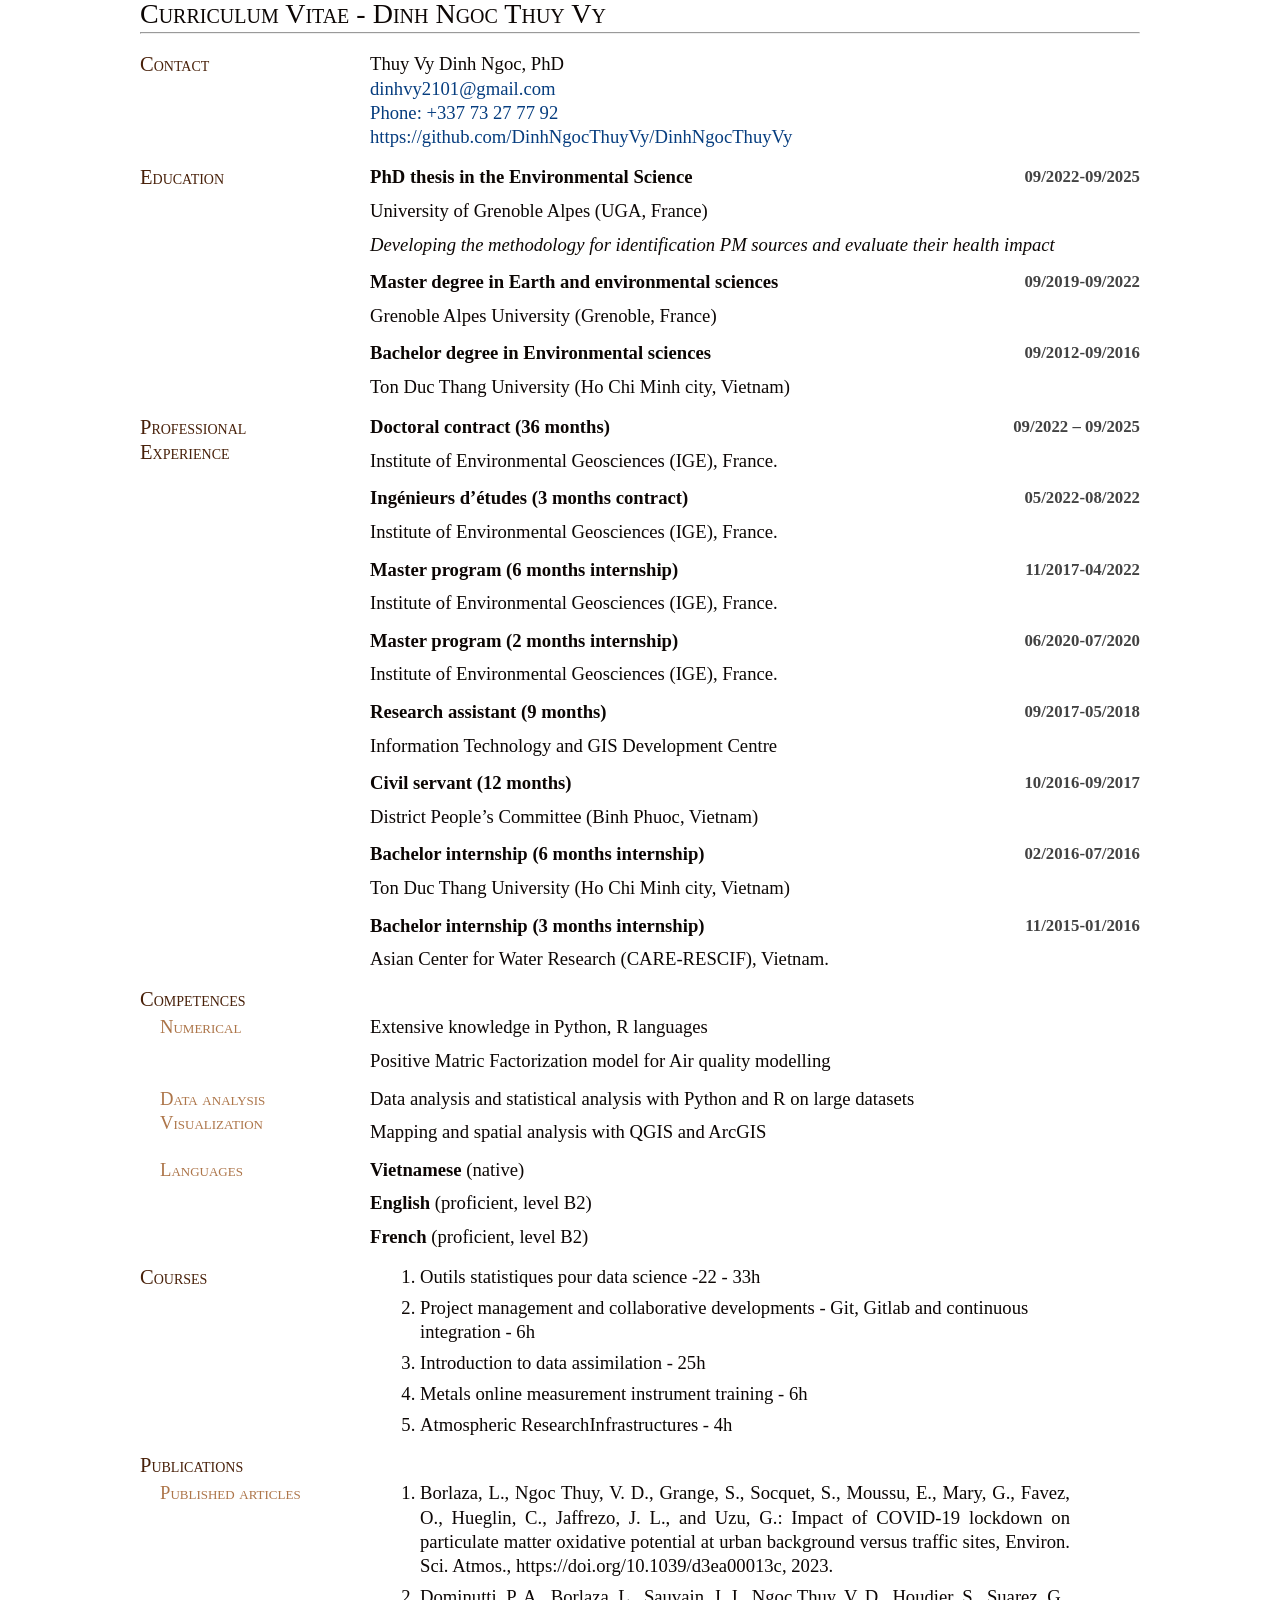
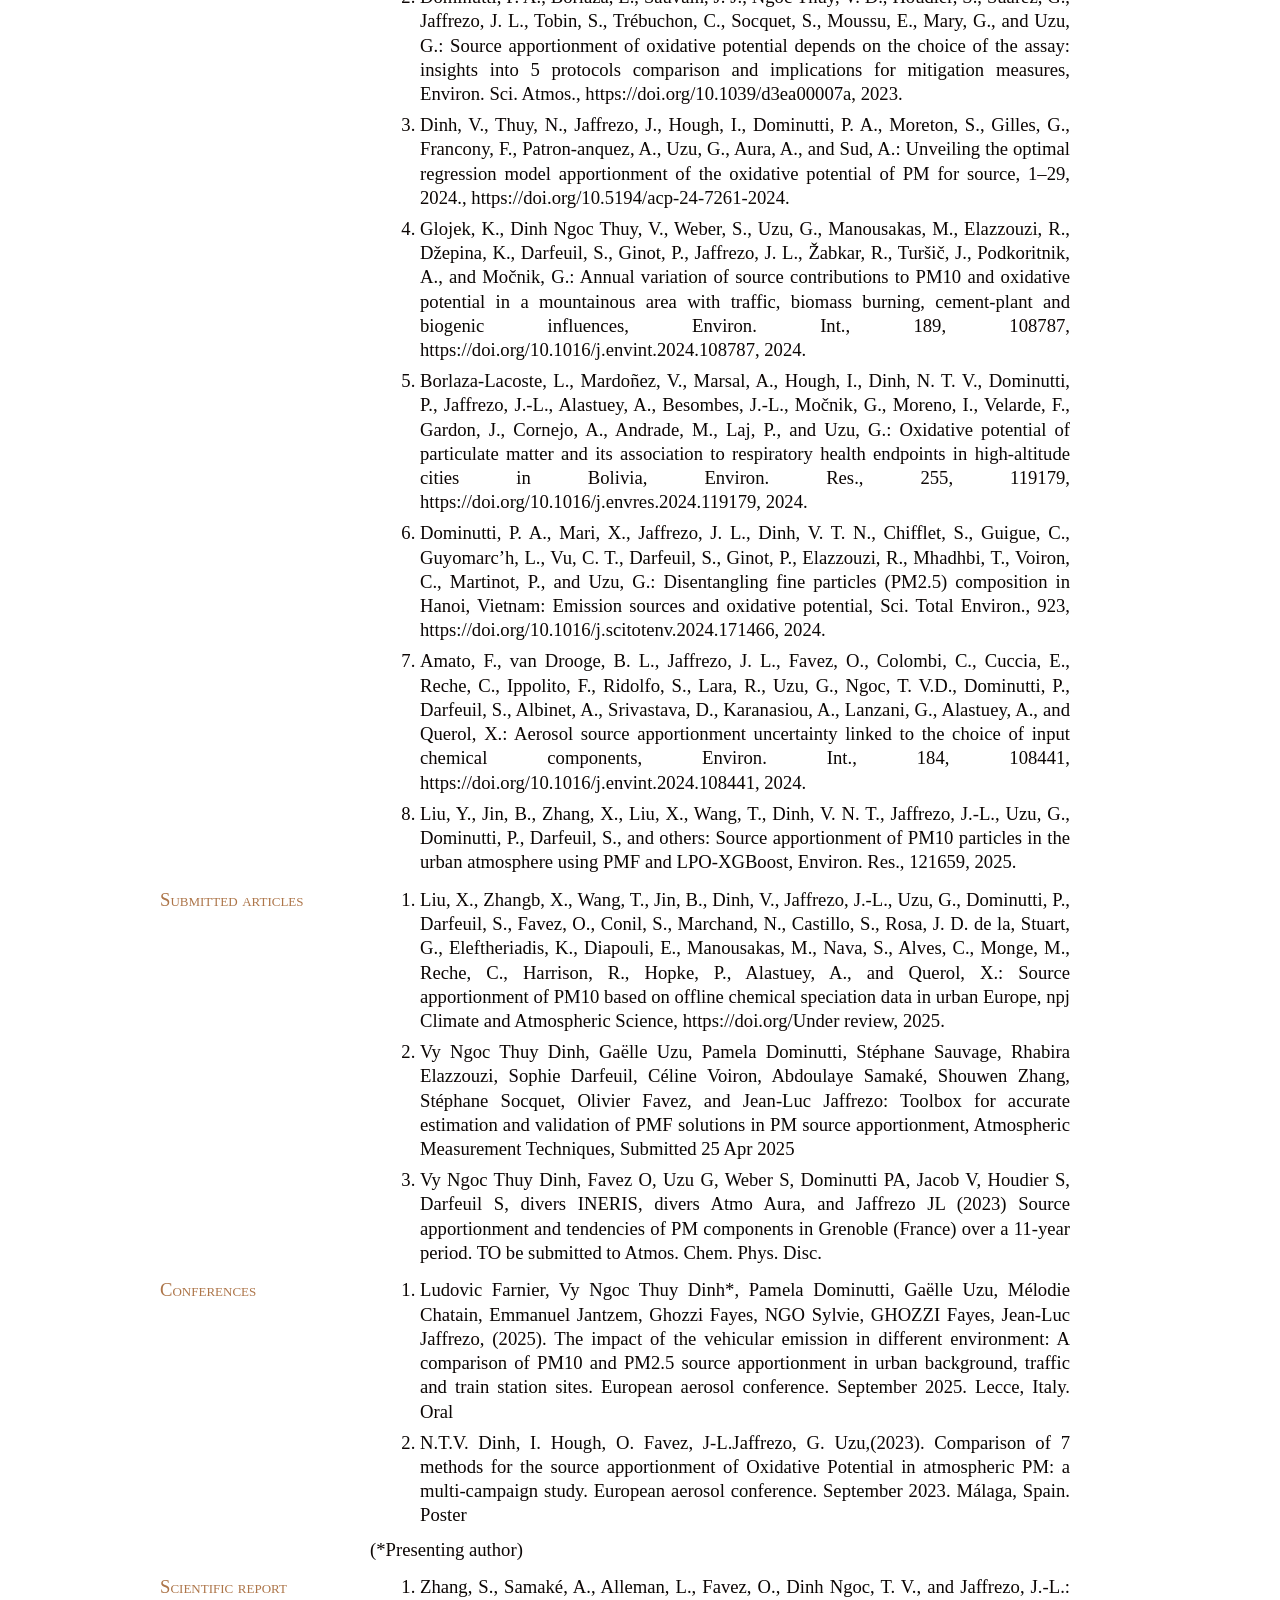
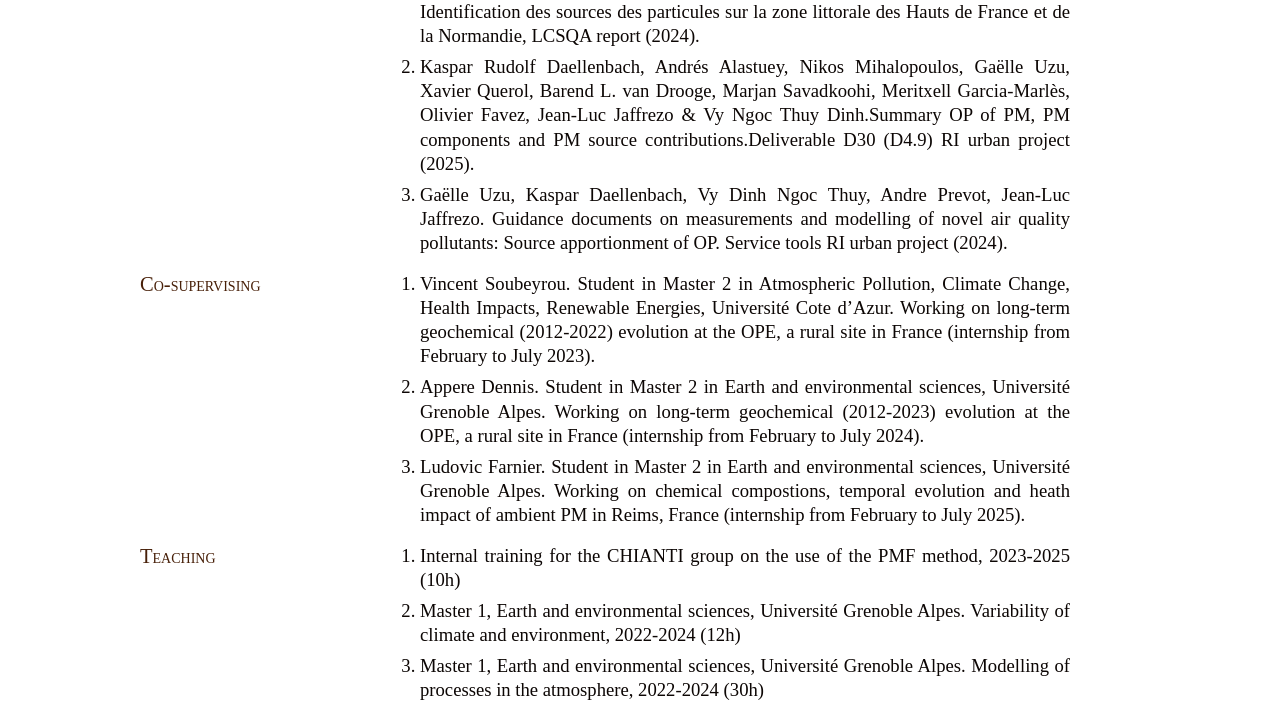
<file: index.html>
<!DOCTYPE html>
<html xmlns="http://www.w3.org/1999/xhtml" lang xml:lang>
<head>
  <meta charset="utf-8" />
  <meta name="generator" content="pandoc" />
  <meta name="viewport" content="width=device-width, initial-scale=1.0, user-scalable=yes" />
  <title>Curriculum Vitae - Dinh Ngoc Thuy Vy</title>
  <style>
code{white-space: pre-wrap;}
span.smallcaps{font-variant: small-caps;}
div.columns{display: flex; gap: min(4vw, 1.5em);}
div.column{flex: auto; overflow-x: auto;}
div.hanging-indent{margin-left: 1.5em; text-indent: -1.5em;}

ul.task-list[class]{list-style: none;}
ul.task-list li input[type="checkbox"] {
font-size: inherit;
width: 0.8em;
margin: 0 0.8em 0.2em -1.6em;
vertical-align: middle;
}
.display.math{display: block; text-align: center; margin: 0.5rem auto;}
</style>
  <style type="text/css">html,
body,
div,
span,
applet,
object,
iframe,
h1,
h2,
h3,
h4,
h5,
h6,
p,
blockquote,
pre,
a,
abbr,
acronym,
address,
big,
cite,
code,
del,
dfn,
em,
img,
ins,
kbd,
q,
s,
samp,
small,
strike,
strong,
sub,
sup,
tt,
var,
b,
u,
i,
center,
dl,
dt,
dd,
ol,
ul,
li,
fieldset,
form,
label,
legend,
table,
caption,
tbody,
tfoot,
thead,
tr,
th,
td,
article,
aside,
canvas,
details,
embed,
figure,
figcaption,
footer,
header,
hgroup,
menu,
nav,
output,
ruby,
section,
summary,
time,
mark,
audio,
video {
margin: 0;
padding: 0;
border: 0;
font-size: 100%;
font: inherit;
vertical-align: baseline;
color: #0C0604;
}
html {
margin: 0 auto;
max-width: 1000px;
}

article,
aside,
details,
figcaption,
figure,
footer,
header,
hgroup,
menu,
nav,
section {
display: block;
}
body {
line-height: 1;
}
ul {
list-style: none;
}
table {
border-collapse: collapse;
border-spacing: 0;
}

body {
font: normal normal 400;
font-size: 14pt;
line-height: 1.3em;

font-family: Latin Modern Roman, Latin Modern Math, serif;
}
ul {
position: relative;
left: 28%;
width: 65%;
margin-bottom: 10px;

}

ol {
position: relative;
left: 28%; 
width: 65%; 
margin-bottom: 10px; 
list-style: decimal; 
padding-left: 0em; 
margin-top: 0; 
}
ul li:before {
content: "-";
position: relative;
left: -0.25em;
}
li {
padding-left: 1.25em;
text-indent: -1.25em;
}

ol li {
padding-left: 0; 
text-indent: 0; 
margin-bottom: 5pt; 
}

ol li p {
position: static; 
left: auto; 
width: auto; 
margin-bottom: 0; 
}
li ul {
position: relative;
left: 0;
width: 100%;

}
h1,
h2,
h3 {
font-variant-caps: small-caps;
font-weight: 500;
}
h1 {
width: 80%;
text-align: left;
font-size: 1.5em;
line-height: 1em;
position: relative;
left: 0%;

}
h2 {

font-size: 1.1em;
color: #482009;
margin-top: 12pt;
position: relative;
text-align: left;
width: 20%;
height: 0px;
top: 0em;
}
h2 + h3 {
margin-top: 1.5em;
}
h3 {
font-size: 1em;

color: #AD7549;
position: relative;
height: 0px;
text-align: left;
width: 18%;
left: 2%;
margin-top: 10pt;
}
p,h4 {
position: relative;
left: 23%;
margin-bottom: 7pt;
margin-right: 0;
width: 77%;
text-align: justify;
text-justify: inter-word;
clear: both;
}
h4 {
font-weight: bold;
margin-top: 10pt;
text-align: left;
}

h4 code {

font-weight: bold;
color: #424242;
letter-spacing: 0px;
font-size: 90%;
line-height: calc(1.3em / 0.9);
margin-bottom: inherit;
position: relative;
text-align: right;
float: right;
clear: none;
right: 0px;
margin-left: 10px;
}
h2 + h4,
h3 + h4{
margin-top: 0px;
}
blockquote {
border-left: 3px solid #0C0604;
padding-left: 10px;
position: relative;
left: 25%;
width: 70%;
margin-bottom: 10px;

font-style: italic;
}
blockquote p {
left: 0%;
width: 100%;
}



hr {
margin-top: 1em;
margin-bottom: 1em;
}
header + hr {
margin-top: 0.2em;
}
a {
color: inherit;

color: #063d7f;
text-decoration: none;
}
a:visited {
color: #063d7f;
}
a:hover {
color: #0e1131;
}
em {
font-style: italic;
}
strong {
font-weight: bolder;
}
#ghbutton {
display: none;
visibility: hidden;
}</style>
</head>
<body>
<header id="title-block-header">
<h1 class="title">Curriculum Vitae - Dinh Ngoc Thuy Vy</h1>
</header>
<hr />
<h2 id="contact">Contact</h2>
<p>Thuy Vy Dinh Ngoc, PhD<br />
<a href="mailto:dinhvy2101@gmail.com" class="email">dinhvy2101@gmail.com</a><br />
<a href="tel:0773277792">Phone: +337 73 27 77 92</a><br />
<a href="https://github.com/DinhNgocThuyVy/DinhNgocThuyVy" class="uri">https://github.com/DinhNgocThuyVy/DinhNgocThuyVy</a></p>
<h2 id="education">Education</h2>
<h4 id="phd-thesis-in-the-environmental-science-092022-092025">PhD
thesis in the Environmental Science <code>09/2022-09/2025</code></h4>
<p>University of Grenoble Alpes (UGA, France)</p>
<p><em>Developing the methodology for identification PM sources and
evaluate their health impact</em></p>
<h4 id="master-degree-in-earth-and-environmental-sciences-092019-092022">Master
degree in Earth and environmental sciences
<code>09/2019-09/2022</code></h4>
<p>Grenoble Alpes University (Grenoble, France)</p>
<h4 id="bachelor-degree-in-environmental-sciences-092012-092016">Bachelor
degree in Environmental sciences <code>09/2012-09/2016</code></h4>
<p>Ton Duc Thang University (Ho Chi Minh city, Vietnam)</p>
<h2 id="professional-experience">Professional Experience</h2>
<h4 id="doctoral-contract-36-months-092022-092025">Doctoral contract (36
months) <code>09/2022 – 09/2025</code></h4>
<p>Institute of Environmental Geosciences (IGE), France.</p>
<h4 id="ingénieurs-détudes-3-months-contract-052022-082022">Ingénieurs
d’études (3 months contract) <code>05/2022-08/2022</code></h4>
<p>Institute of Environmental Geosciences (IGE), France.</p>
<h4 id="master-program-6-months-internship-112017-042022">Master program
(6 months internship) <code>11/2017-04/2022</code></h4>
<p>Institute of Environmental Geosciences (IGE), France.</p>
<h4 id="master-program-2-months-internship-062020-072020">Master program
(2 months internship) <code>06/2020-07/2020</code></h4>
<p>Institute of Environmental Geosciences (IGE), France.</p>
<h4 id="research-assistant-9-months-092017-052018">Research assistant (9
months) <code>09/2017-05/2018</code></h4>
<p>Information Technology and GIS Development Centre</p>
<h4 id="civil-servant-12-months-102016-092017">Civil servant (12 months)
<code>10/2016-09/2017</code></h4>
<p>District People’s Committee (Binh Phuoc, Vietnam)</p>
<h4 id="bachelor-internship-6-months-internship-022016-072016">Bachelor
internship (6 months internship) <code>02/2016-07/2016</code></h4>
<p>Ton Duc Thang University (Ho Chi Minh city, Vietnam)</p>
<h4 id="bachelor-internship-3-months-internship-112015-012016">Bachelor
internship (3 months internship) <code>11/2015-01/2016</code></h4>
<p>Asian Center for Water Research (CARE-RESCIF), Vietnam.</p>
<h2 id="competences">Competences</h2>
<h3 id="numerical">Numerical</h3>
<p>Extensive knowledge in Python, R languages</p>
<p>Positive Matric Factorization model for Air quality modelling</p>
<h3 id="data-analysis-visualization">Data analysis Visualization</h3>
<p>Data analysis and statistical analysis with Python and R on large
datasets</p>
<p>Mapping and spatial analysis with QGIS and ArcGIS</p>
<h3 id="languages">Languages</h3>
<p><strong>Vietnamese</strong> (native)</p>
<p><strong>English</strong> (proficient, level B2)</p>
<p><strong>French</strong> (proficient, level B2)</p>
<h2 id="courses">Courses</h2>
<ol type="1">
<li>Outils statistiques pour data science -22 - 33h</li>
<li>Project management and collaborative developments - Git, Gitlab and
continuous integration - 6h</li>
<li>Introduction to data assimilation - 25h</li>
<li>Metals online measurement instrument training - 6h</li>
<li>Atmospheric ResearchInfrastructures - 4h</li>
</ol>
<h2 id="publications">Publications</h2>
<h3 id="published-articles">Published articles</h3>
<ol type="1">
<li><p>Borlaza, L., Ngoc Thuy, V. D., Grange, S., Socquet, S., Moussu,
E., Mary, G., Favez, O., Hueglin, C., Jaffrezo, J. L., and Uzu, G.:
Impact of COVID-19 lockdown on particulate matter oxidative potential at
urban background versus traffic sites, Environ. Sci. Atmos.,
https://doi.org/10.1039/d3ea00013c, 2023.</p></li>
<li><p>Dominutti, P. A., Borlaza, L., Sauvain, J. J., Ngoc Thuy, V. D.,
Houdier, S., Suarez, G., Jaffrezo, J. L., Tobin, S., Trébuchon, C.,
Socquet, S., Moussu, E., Mary, G., and Uzu, G.: Source apportionment of
oxidative potential depends on the choice of the assay: insights into 5
protocols comparison and implications for mitigation measures, Environ.
Sci. Atmos., https://doi.org/10.1039/d3ea00007a, 2023.</p></li>
<li><p>Dinh, V., Thuy, N., Jaffrezo, J., Hough, I., Dominutti, P. A.,
Moreton, S., Gilles, G., Francony, F., Patron-anquez, A., Uzu, G., Aura,
A., and Sud, A.: Unveiling the optimal regression model apportionment of
the oxidative potential of PM for source, 1–29, 2024.,
https://doi.org/10.5194/acp-24-7261-2024.</p></li>
<li><p>Glojek, K., Dinh Ngoc Thuy, V., Weber, S., Uzu, G., Manousakas,
M., Elazzouzi, R., Džepina, K., Darfeuil, S., Ginot, P., Jaffrezo, J.
L., Žabkar, R., Turšič, J., Podkoritnik, A., and Močnik, G.: Annual
variation of source contributions to PM10 and oxidative potential in a
mountainous area with traffic, biomass burning, cement-plant and
biogenic influences, Environ. Int., 189, 108787,
https://doi.org/10.1016/j.envint.2024.108787, 2024.</p></li>
<li><p>Borlaza-Lacoste, L., Mardoñez, V., Marsal, A., Hough, I., Dinh,
N. T. V., Dominutti, P., Jaffrezo, J.-L., Alastuey, A., Besombes, J.-L.,
Močnik, G., Moreno, I., Velarde, F., Gardon, J., Cornejo, A., Andrade,
M., Laj, P., and Uzu, G.: Oxidative potential of particulate matter and
its association to respiratory health endpoints in high-altitude cities
in Bolivia, Environ. Res., 255, 119179,
https://doi.org/10.1016/j.envres.2024.119179, 2024.</p></li>
<li><p>Dominutti, P. A., Mari, X., Jaffrezo, J. L., Dinh, V. T. N.,
Chifflet, S., Guigue, C., Guyomarc’h, L., Vu, C. T., Darfeuil, S.,
Ginot, P., Elazzouzi, R., Mhadhbi, T., Voiron, C., Martinot, P., and
Uzu, G.: Disentangling fine particles (PM2.5) composition in Hanoi,
Vietnam: Emission sources and oxidative potential, Sci. Total Environ.,
923, https://doi.org/10.1016/j.scitotenv.2024.171466, 2024.</p></li>
<li><p>Amato, F., van Drooge, B. L., Jaffrezo, J. L., Favez, O.,
Colombi, C., Cuccia, E., Reche, C., Ippolito, F., Ridolfo, S., Lara, R.,
Uzu, G., Ngoc, T. V.D., Dominutti, P., Darfeuil, S., Albinet, A.,
Srivastava, D., Karanasiou, A., Lanzani, G., Alastuey, A., and Querol,
X.: Aerosol source apportionment uncertainty linked to the choice of
input chemical components, Environ. Int., 184, 108441,
https://doi.org/10.1016/j.envint.2024.108441, 2024.</p></li>
<li><p>Liu, Y., Jin, B., Zhang, X., Liu, X., Wang, T., Dinh, V. N. T.,
Jaffrezo, J.-L., Uzu, G., Dominutti, P., Darfeuil, S., and others:
Source apportionment of PM10 particles in the urban atmosphere using PMF
and LPO-XGBoost, Environ. Res., 121659, 2025.</p></li>
</ol>
<h3 id="submitted-articles">Submitted articles</h3>
<ol type="1">
<li><p>Liu, X., Zhangb, X., Wang, T., Jin, B., Dinh, V., Jaffrezo,
J.-L., Uzu, G., Dominutti, P., Darfeuil, S., Favez, O., Conil, S.,
Marchand, N., Castillo, S., Rosa, J. D. de la, Stuart, G.,
Eleftheriadis, K., Diapouli, E., Manousakas, M., Nava, S., Alves, C.,
Monge, M., Reche, C., Harrison, R., Hopke, P., Alastuey, A., and Querol,
X.: Source apportionment of PM10 based on offline chemical speciation
data in urban Europe, npj Climate and Atmospheric Science,
https://doi.org/Under review, 2025.</p></li>
<li><p>Vy Ngoc Thuy Dinh, Gaëlle Uzu, Pamela Dominutti, Stéphane
Sauvage, Rhabira Elazzouzi, Sophie Darfeuil, Céline Voiron, Abdoulaye
Samaké, Shouwen Zhang, Stéphane Socquet, Olivier Favez, and Jean-Luc
Jaffrezo: Toolbox for accurate estimation and validation of PMF
solutions in PM source apportionment, Atmospheric Measurement
Techniques, Submitted 25 Apr 2025</p></li>
<li><p>Vy Ngoc Thuy Dinh, Favez O, Uzu G, Weber S, Dominutti PA, Jacob
V, Houdier S, Darfeuil S, divers INERIS, divers Atmo Aura, and Jaffrezo
JL (2023) Source apportionment and tendencies of PM components in
Grenoble (France) over a 11-year period. TO be submitted to Atmos. Chem.
Phys. Disc.</p></li>
</ol>
<h3 id="conferences">Conferences</h3>
<ol type="1">
<li><p>Ludovic Farnier, Vy Ngoc Thuy Dinh*, Pamela Dominutti, Gaëlle
Uzu, Mélodie Chatain, Emmanuel Jantzem, Ghozzi Fayes, NGO Sylvie, GHOZZI
Fayes, Jean-Luc Jaffrezo, (2025). The impact of the vehicular emission
in different environment: A comparison of PM10 and PM2.5 source
apportionment in urban background, traffic and train station sites.
European aerosol conference. September 2025. Lecce, Italy. Oral</p></li>
<li><p>N.T.V. Dinh, I. Hough, O. Favez, J-L.Jaffrezo, G. Uzu,(2023).
Comparison of 7 methods for the source apportionment of Oxidative
Potential in atmospheric PM: a multi-campaign study. European aerosol
conference. September 2023. Málaga, Spain. Poster</p></li>
</ol>
<p>(*Presenting author)</p>
<h3 id="scientific-report">Scientific report</h3>
<ol type="1">
<li><p>Zhang, S., Samaké, A., Alleman, L., Favez, O., Dinh Ngoc, T. V.,
and Jaffrezo, J.-L.: Identification des sources des particules sur la
zone littorale des Hauts de France et de la Normandie, LCSQA report
(2024).</p></li>
<li><p>Kaspar Rudolf Daellenbach, Andrés Alastuey, Nikos Mihalopoulos,
Gaëlle Uzu, Xavier Querol, Barend L. van Drooge, Marjan Savadkoohi,
Meritxell Garcia-Marlès, Olivier Favez, Jean-Luc Jaffrezo &amp; Vy Ngoc
Thuy Dinh.Summary OP of PM, PM components and PM source
contributions.Deliverable D30 (D4.9) RI urban project (2025).</p></li>
<li><p>Gaëlle Uzu, Kaspar Daellenbach, Vy Dinh Ngoc Thuy, Andre Prevot,
Jean-Luc Jaffrezo. Guidance documents on measurements and modelling of
novel air quality pollutants: Source apportionment of OP. Service tools
RI urban project (2024).</p></li>
</ol>
<h2 id="co-supervising">Co-supervising</h2>
<ol type="1">
<li><p>Vincent Soubeyrou. Student in Master 2 in Atmospheric Pollution,
Climate Change, Health Impacts, Renewable Energies, Université Cote
d’Azur. Working on long-term geochemical (2012-2022) evolution at the
OPE, a rural site in France (internship from February to July
2023).</p></li>
<li><p>Appere Dennis. Student in Master 2 in Earth and environmental
sciences, Université Grenoble Alpes. Working on long-term geochemical
(2012-2023) evolution at the OPE, a rural site in France (internship
from February to July 2024).</p></li>
<li><p>Ludovic Farnier. Student in Master 2 in Earth and environmental
sciences, Université Grenoble Alpes. Working on chemical compostions,
temporal evolution and heath impact of ambient PM in Reims, France
(internship from February to July 2025).</p></li>
</ol>
<h2 id="teaching">Teaching</h2>
<ol type="1">
<li><p>Internal training for the CHIANTI group on the use of the PMF
method, 2023-2025 (10h)</p></li>
<li><p>Master 1, Earth and environmental sciences, Université Grenoble
Alpes. Variability of climate and environment, 2022-2024 (12h)</p></li>
<li><p>Master 1, Earth and environmental sciences, Université Grenoble
Alpes. Modelling of processes in the atmosphere, 2022-2024
(30h)</p></li>
</ol>
</body>
</html>
</file>
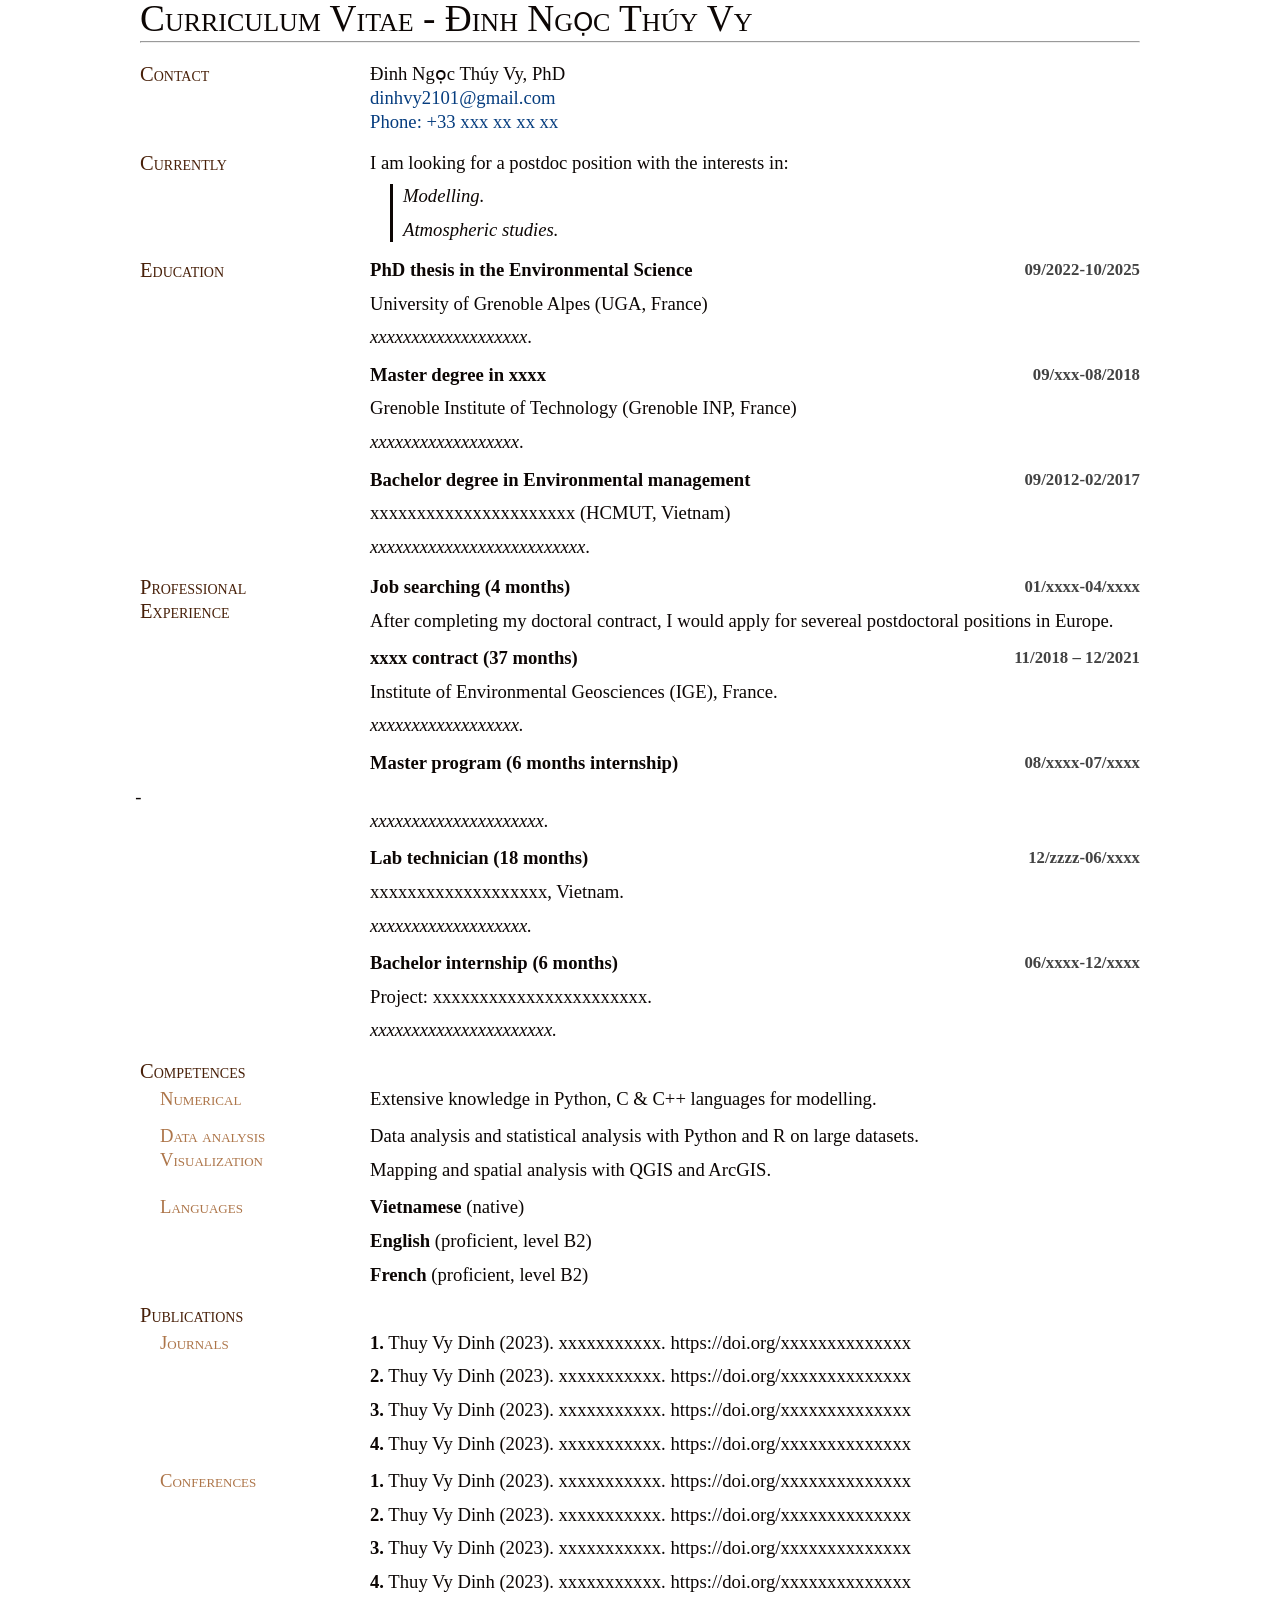
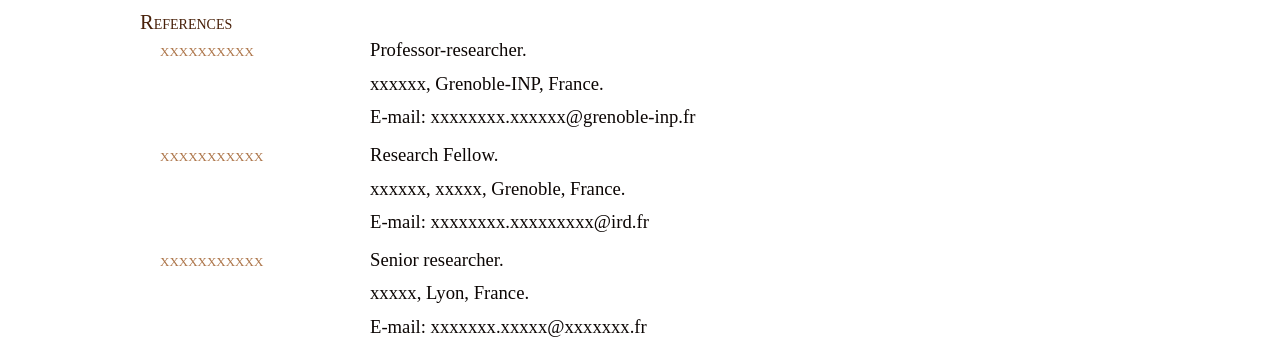
<file: docs/index.html>
<!DOCTYPE html>
<html xmlns="http://www.w3.org/1999/xhtml" lang xml:lang>
<head>
  <meta charset="utf-8" />
  <meta name="generator" content="pandoc" />
  <meta name="viewport" content="width=device-width, initial-scale=1.0, user-scalable=yes" />
  <title>Curriculum Vitae - Đinh Ngọc Thúy Vy</title>
  <style>
    code{white-space: pre-wrap;}
    span.smallcaps{font-variant: small-caps;}
    span.underline{text-decoration: underline;}
    div.column{display: inline-block; vertical-align: top; width: 50%;}
    div.hanging-indent{margin-left: 1.5em; text-indent: -1.5em;}
    ul.task-list{list-style: none;}
  </style>
  <style type="text/css">html,
body,
div,
span,
applet,
object,
iframe,
h1,
h2,
h3,
h4,
h5,
h6,
p,
blockquote,
pre,
a,
abbr,
acronym,
address,
big,
cite,
code,
del,
dfn,
em,
img,
ins,
kbd,
q,
s,
samp,
small,
strike,
strong,
sub,
sup,
tt,
var,
b,
u,
i,
center,
dl,
dt,
dd,
ol,
ul,
li,
fieldset,
form,
label,
legend,
table,
caption,
tbody,
tfoot,
thead,
tr,
th,
td,
article,
aside,
canvas,
details,
embed,
figure,
figcaption,
footer,
header,
hgroup,
menu,
nav,
output,
ruby,
section,
summary,
time,
mark,
audio,
video {
margin: 0;
padding: 0;
border: 0;
font-size: 100%;
font: inherit;
vertical-align: baseline;
color: #0C0604;
}
html {
margin: 0 auto;
max-width: 1000px;
}

article,
aside,
details,
figcaption,
figure,
footer,
header,
hgroup,
menu,
nav,
section {
display: block;
}
body {
line-height: 1;
}
ol,
ul {
list-style: none;
}
table {
border-collapse: collapse;
border-spacing: 0;
}

body {
font: normal normal 400;
font-size: 14pt;
line-height: 1.3em;

font-family: Latin Modern Roman, Latin Modern Math, serif;
}
ul {
position: relative;
left: 28%;
width: 65%;
margin-bottom: 10px;

}
li:before {
content: "-";
position: relative;
left: -0.25em;
}
li {
padding-left: 1.25em;
text-indent: -1.25em;
}
li ul {
position: relative;
left: 0;
width: 100%;

}
h1,
h2,
h3 {
font-variant-caps: small-caps;
font-weight: 500;
}
h1 {
width: 80%;
text-align: left;
font-size: 2em;
line-height: 1em;
position: relative;
left: 0%;

}
h2 {

font-size: 1.1em;
color: #482009;
margin-top: 12pt;
position: relative;
text-align: left;
width: 20%;
height: 0px;
top: 0em;
}
h2 + h3 {
margin-top: 1.5em;
}
h3 {
font-size: 1em;

color: #AD7549;
position: relative;
height: 0px;
text-align: left;
width: 18%;
left: 2%;
margin-top: 10pt;
}
p,h4 {
position: relative;
left: 23%;
margin-bottom: 7pt;
margin-right: 0;
width: 77%;
text-align: justify;
text-justify: inter-word;
clear: both;
}
h4 {
font-weight: bold;
margin-top: 10pt;
text-align: left;
}

h4 code {

font-weight: bold;
color: #424242;
letter-spacing: 0px;
font-size: 90%;
line-height: calc(1.3em / 0.9);
margin-bottom: inherit;
position: relative;
text-align: right;
float: right;
clear: none;
right: 0px;
margin-left: 10px;
}
h2 + h4,
h3 + h4{
margin-top: 0px;
}
blockquote {
border-left: 3px solid #0C0604;
padding-left: 10px;
position: relative;
left: 25%;
width: 70%;
margin-bottom: 10px;

font-style: italic;
}
blockquote p {
left: 0%;
width: 100%;
}



hr {
margin-top: 1em;
margin-bottom: 1em;
}
header + hr {
margin-top: 0.2em;
}
a {
color: inherit;

color: #063d7f;
text-decoration: none;
}
a:visited {
color: #063d7f;
}
a:hover {
color: #0e1131;
}
em {
font-style: italic;
}
strong {
font-weight: bolder;
}
#ghbutton {
display: none;
visibility: hidden;
}
</style>
</head>
<body>
<header id="title-block-header">
<h1 class="title">Curriculum Vitae - Đinh Ngọc Thúy Vy</h1>
</header>
<hr />
<h2 id="contact">Contact</h2>
<p>Đinh Ngọc Thúy Vy, PhD<br />
<a href="mailto:dinhvy2101@gmail.com" class="email">dinhvy2101@gmail.com</a><br />
<a href="tel:077xxxxxx">Phone: +33 xxx xx xx xx</a></p>
<h2 id="currently">Currently</h2>
<p>I am looking for a postdoc position with the interests in:</p>
<blockquote>
<p>Modelling.</p>
<p>Atmospheric studies.</p>
</blockquote>
<h2 id="education">Education</h2>
<h4 id="phd-thesis-in-the-environmental-science-092022-102025">PhD thesis in the Environmental Science <code>09/2022-10/2025</code></h4>
<p>University of Grenoble Alpes (UGA, France)</p>
<p><em>xxxxxxxxxxxxxxxxxxx</em>.</p>
<h4 id="master-degree-in-xxxx-09xxx-082018">Master degree in xxxx <code>09/xxx-08/2018</code></h4>
<p>Grenoble Institute of Technology (Grenoble INP, France)</p>
<p><em>xxxxxxxxxxxxxxxxxx</em>.</p>
<h4 id="bachelor-degree-in-environmental-management-092012-022017">Bachelor degree in Environmental management <code>09/2012-02/2017</code></h4>
<p>xxxxxxxxxxxxxxxxxxxxxx (HCMUT, Vietnam)</p>
<p><em>xxxxxxxxxxxxxxxxxxxxxxxxxx</em>.</p>
<h2 id="professional-experience">Professional Experience</h2>
<h4 id="job-searching-4-months-01xxxx-04xxxx">Job searching (4 months) <code>01/xxxx-04/xxxx</code></h4>
<p>After completing my doctoral contract, I would apply for severeal postdoctoral positions in Europe.</p>
<h4 id="xxxx-contract-37-months-112018-122021">xxxx contract (37 months) <code>11/2018 – 12/2021</code></h4>
<p>Institute of Environmental Geosciences (IGE), France.</p>
<p><em>xxxxxxxxxxxxxxxxxx.</em></p>
<h4 id="master-program-6-months-internship-08xxxx-07xxxx">Master program (6 months internship) <code>08/xxxx-07/xxxx</code></h4>
<ol start="230" type="i">
<li></li>
</ol>
<p><em>xxxxxxxxxxxxxxxxxxxxx.</em></p>
<h4 id="lab-technician-18-months-12zzzz-06xxxx">Lab technician (18 months) <code>12/zzzz-06/xxxx</code></h4>
<p>xxxxxxxxxxxxxxxxxxx, Vietnam.</p>
<p><em>xxxxxxxxxxxxxxxxxxx.</em></p>
<h4 id="bachelor-internship-6-months-06xxxx-12xxxx">Bachelor internship (6 months) <code>06/xxxx-12/xxxx</code></h4>
<p>Project: xxxxxxxxxxxxxxxxxxxxxxx.</p>
<p><em>xxxxxxxxxxxxxxxxxxxxxx.</em></p>
<h2 id="competences">Competences</h2>
<h3 id="numerical">Numerical</h3>
<p>Extensive knowledge in Python, C &amp; C++ languages for modelling.</p>
<h3 id="data-analysis-visualization">Data analysis Visualization</h3>
<p>Data analysis and statistical analysis with Python and R on large datasets.</p>
<p>Mapping and spatial analysis with QGIS and ArcGIS.</p>
<h3 id="languages">Languages</h3>
<p><strong>Vietnamese</strong> (native)</p>
<p><strong>English</strong> (proficient, level B2)</p>
<p><strong>French</strong> (proficient, level B2)</p>
<h2 id="publications">Publications</h2>
<h3 id="journals">Journals</h3>
<p><strong>1.</strong> Thuy Vy Dinh (2023). xxxxxxxxxxx. https://doi.org/xxxxxxxxxxxxxx</p>
<p><strong>2.</strong> Thuy Vy Dinh (2023). xxxxxxxxxxx. https://doi.org/xxxxxxxxxxxxxx</p>
<p><strong>3.</strong> Thuy Vy Dinh (2023). xxxxxxxxxxx. https://doi.org/xxxxxxxxxxxxxx</p>
<p><strong>4.</strong> Thuy Vy Dinh (2023). xxxxxxxxxxx. https://doi.org/xxxxxxxxxxxxxx</p>
<h3 id="conferences">Conferences</h3>
<p><strong>1.</strong> Thuy Vy Dinh (2023). xxxxxxxxxxx. https://doi.org/xxxxxxxxxxxxxx</p>
<p><strong>2.</strong> Thuy Vy Dinh (2023). xxxxxxxxxxx. https://doi.org/xxxxxxxxxxxxxx</p>
<p><strong>3.</strong> Thuy Vy Dinh (2023). xxxxxxxxxxx. https://doi.org/xxxxxxxxxxxxxx</p>
<p><strong>4.</strong> Thuy Vy Dinh (2023). xxxxxxxxxxx. https://doi.org/xxxxxxxxxxxxxx</p>
<h2 id="references">References</h2>
<h3 id="xxxxxxxxxx">xxxxxxxxxx</h3>
<p>Professor-researcher.</p>
<p>xxxxxx, Grenoble-INP, France.</p>
<p>E-mail: xxxxxxxx.xxxxxx@grenoble-inp.fr</p>
<h3 id="xxxxxxxxxxx">xxxxxxxxxxx</h3>
<p>Research Fellow.</p>
<p>xxxxxx, xxxxx, Grenoble, France.</p>
<p>E-mail: xxxxxxxx.xxxxxxxxx@ird.fr</p>
<h3 id="xxxxxxxxxxx-1">xxxxxxxxxxx</h3>
<p>Senior researcher.</p>
<p>xxxxx, Lyon, France.</p>
<p>E-mail: xxxxxxx.xxxxx@xxxxxxx.fr</p>
</body>
</html>
</file>
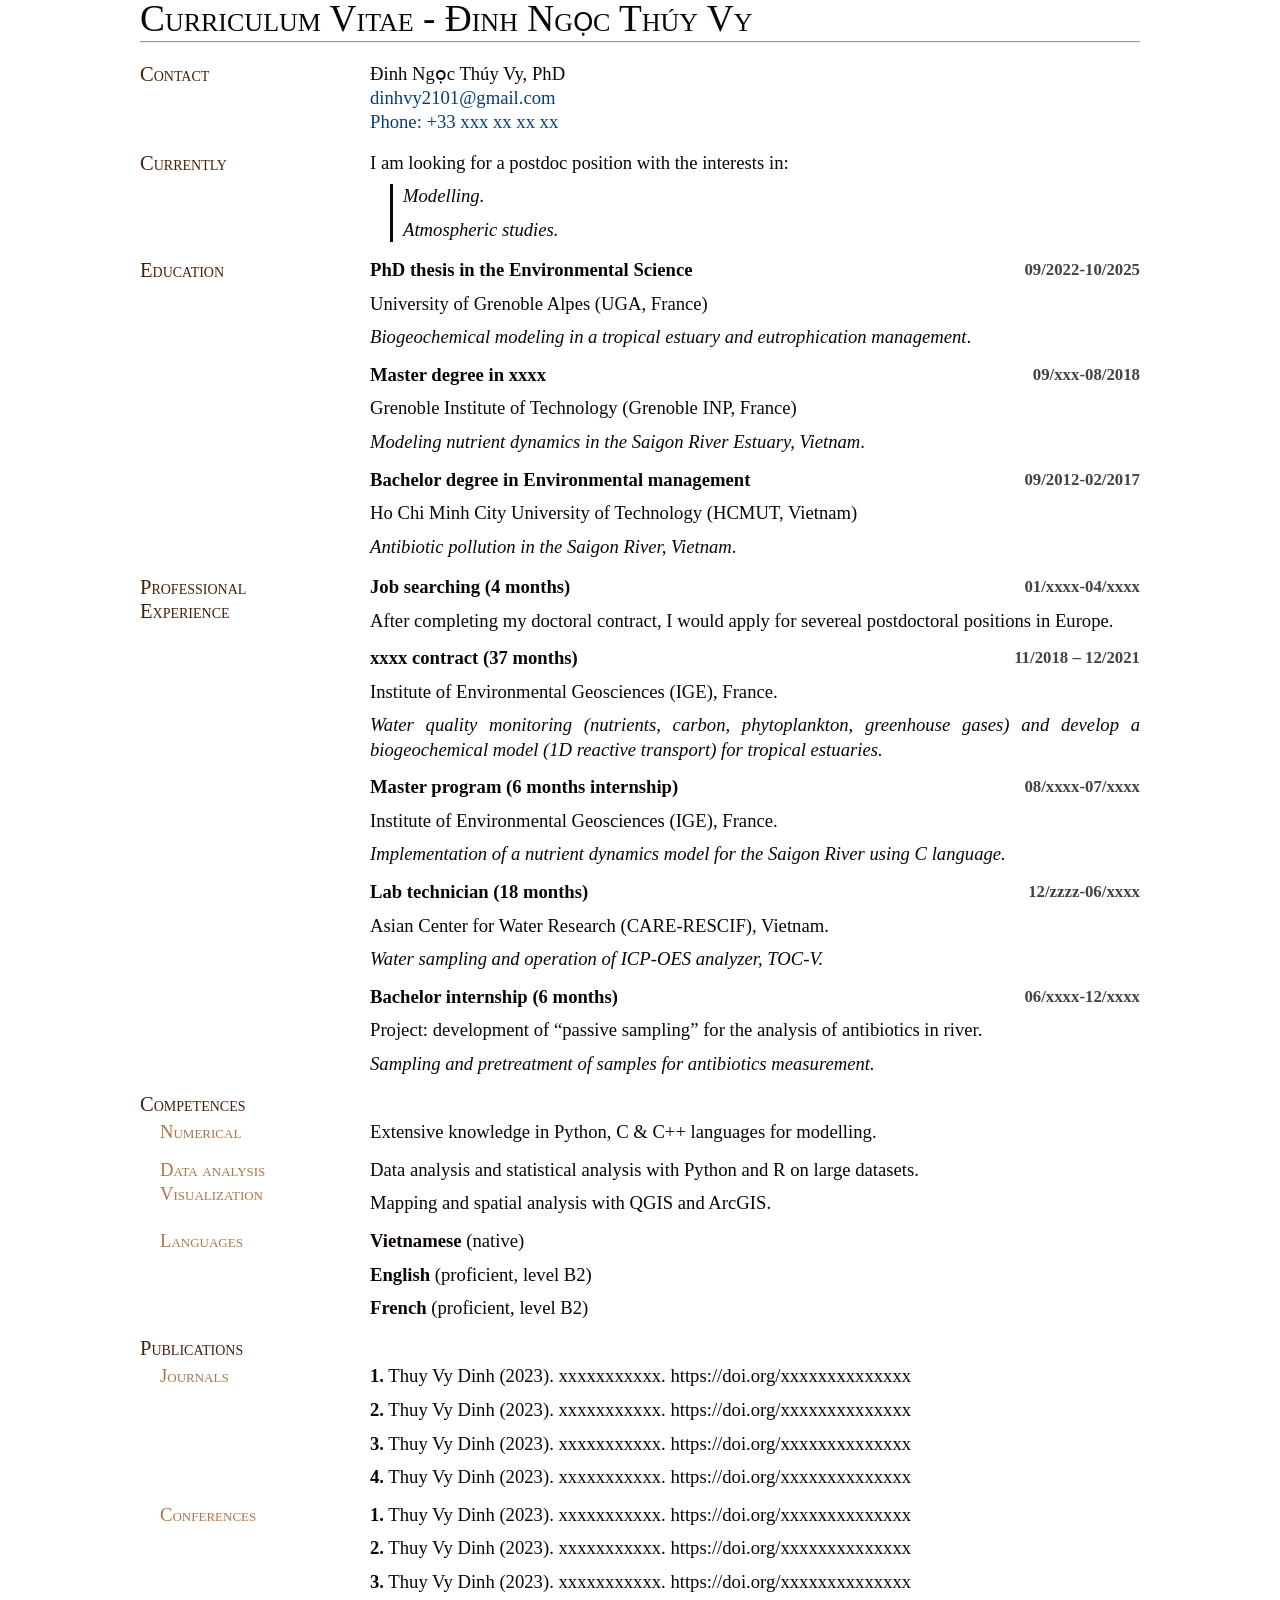
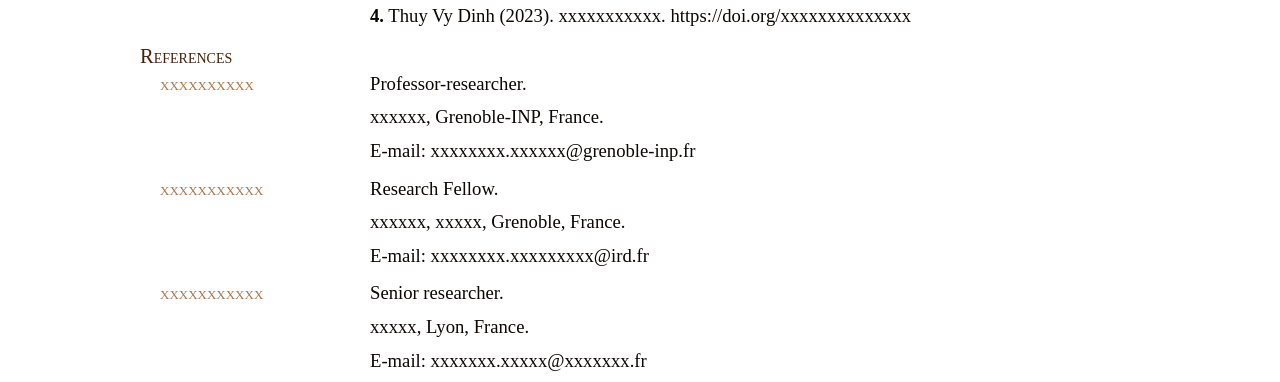
<file: output/sample.html>
<!DOCTYPE html>
<html xmlns="http://www.w3.org/1999/xhtml" lang xml:lang>
<head>
  <meta charset="utf-8" />
  <meta name="generator" content="pandoc" />
  <meta name="viewport" content="width=device-width, initial-scale=1.0, user-scalable=yes" />
  <title>Curriculum Vitae - Đinh Ngọc Thúy Vy</title>
  <style>
    code{white-space: pre-wrap;}
    span.smallcaps{font-variant: small-caps;}
    span.underline{text-decoration: underline;}
    div.column{display: inline-block; vertical-align: top; width: 50%;}
    div.hanging-indent{margin-left: 1.5em; text-indent: -1.5em;}
    ul.task-list{list-style: none;}
  </style>
  <style type="text/css">html,
body,
div,
span,
applet,
object,
iframe,
h1,
h2,
h3,
h4,
h5,
h6,
p,
blockquote,
pre,
a,
abbr,
acronym,
address,
big,
cite,
code,
del,
dfn,
em,
img,
ins,
kbd,
q,
s,
samp,
small,
strike,
strong,
sub,
sup,
tt,
var,
b,
u,
i,
center,
dl,
dt,
dd,
ol,
ul,
li,
fieldset,
form,
label,
legend,
table,
caption,
tbody,
tfoot,
thead,
tr,
th,
td,
article,
aside,
canvas,
details,
embed,
figure,
figcaption,
footer,
header,
hgroup,
menu,
nav,
output,
ruby,
section,
summary,
time,
mark,
audio,
video {
margin: 0;
padding: 0;
border: 0;
font-size: 100%;
font: inherit;
vertical-align: baseline;
color: #0C0604;
}
html {
margin: 0 auto;
max-width: 1000px;
}

article,
aside,
details,
figcaption,
figure,
footer,
header,
hgroup,
menu,
nav,
section {
display: block;
}
body {
line-height: 1;
}
ol,
ul {
list-style: none;
}
table {
border-collapse: collapse;
border-spacing: 0;
}

body {
font: normal normal 400;
font-size: 14pt;
line-height: 1.3em;

font-family: Latin Modern Roman, Latin Modern Math, serif;
}
ul {
position: relative;
left: 28%;
width: 65%;
margin-bottom: 10px;

}
li:before {
content: "-";
position: relative;
left: -0.25em;
}
li {
padding-left: 1.25em;
text-indent: -1.25em;
}
li ul {
position: relative;
left: 0;
width: 100%;

}
h1,
h2,
h3 {
font-variant-caps: small-caps;
font-weight: 500;
}
h1 {
width: 80%;
text-align: left;
font-size: 2em;
line-height: 1em;
position: relative;
left: 0%;

}
h2 {

font-size: 1.1em;
color: #482009;
margin-top: 12pt;
position: relative;
text-align: left;
width: 20%;
height: 0px;
top: 0em;
}
h2 + h3 {
margin-top: 1.5em;
}
h3 {
font-size: 1em;

color: #AD7549;
position: relative;
height: 0px;
text-align: left;
width: 18%;
left: 2%;
margin-top: 10pt;
}
p,h4 {
position: relative;
left: 23%;
margin-bottom: 7pt;
margin-right: 0;
width: 77%;
text-align: justify;
text-justify: inter-word;
clear: both;
}
h4 {
font-weight: bold;
margin-top: 10pt;
text-align: left;
}

h4 code {

font-weight: bold;
color: #424242;
letter-spacing: 0px;
font-size: 90%;
line-height: calc(1.3em / 0.9);
margin-bottom: inherit;
position: relative;
text-align: right;
float: right;
clear: none;
right: 0px;
margin-left: 10px;
}
h2 + h4,
h3 + h4{
margin-top: 0px;
}
blockquote {
border-left: 3px solid #0C0604;
padding-left: 10px;
position: relative;
left: 25%;
width: 70%;
margin-bottom: 10px;

font-style: italic;
}
blockquote p {
left: 0%;
width: 100%;
}



hr {
margin-top: 1em;
margin-bottom: 1em;
}
header + hr {
margin-top: 0.2em;
}
a {
color: inherit;

color: #063d7f;
text-decoration: none;
}
a:visited {
color: #063d7f;
}
a:hover {
color: #0e1131;
}
em {
font-style: italic;
}
strong {
font-weight: bolder;
}
#ghbutton {
display: none;
visibility: hidden;
}
</style>
</head>
<body>
<header id="title-block-header">
<h1 class="title">Curriculum Vitae - Đinh Ngọc Thúy Vy</h1>
</header>
<hr />
<h2 id="contact">Contact</h2>
<p>Đinh Ngọc Thúy Vy, PhD<br />
<a href="mailto:dinhvy2101@gmail.com" class="email">dinhvy2101@gmail.com</a><br />
<a href="tel:077xxxxxx">Phone: +33 xxx xx xx xx</a></p>
<h2 id="currently">Currently</h2>
<p>I am looking for a postdoc position with the interests in:</p>
<blockquote>
<p>Modelling.</p>
<p>Atmospheric studies.</p>
</blockquote>
<h2 id="education">Education</h2>
<h4 id="phd-thesis-in-the-environmental-science-092022-102025">PhD thesis in the Environmental Science <code>09/2022-10/2025</code></h4>
<p>University of Grenoble Alpes (UGA, France)</p>
<p><em>Biogeochemical modeling in a tropical estuary and eutrophication management</em>.</p>
<h4 id="master-degree-in-xxxx-09xxx-082018">Master degree in xxxx <code>09/xxx-08/2018</code></h4>
<p>Grenoble Institute of Technology (Grenoble INP, France)</p>
<p><em>Modeling nutrient dynamics in the Saigon River Estuary, Vietnam</em>.</p>
<h4 id="bachelor-degree-in-environmental-management-092012-022017">Bachelor degree in Environmental management <code>09/2012-02/2017</code></h4>
<p>Ho Chi Minh City University of Technology (HCMUT, Vietnam)</p>
<p><em>Antibiotic pollution in the Saigon River, Vietnam</em>.</p>
<h2 id="professional-experience">Professional Experience</h2>
<h4 id="job-searching-4-months-01xxxx-04xxxx">Job searching (4 months) <code>01/xxxx-04/xxxx</code></h4>
<p>After completing my doctoral contract, I would apply for severeal postdoctoral positions in Europe.</p>
<h4 id="xxxx-contract-37-months-112018-122021">xxxx contract (37 months) <code>11/2018 – 12/2021</code></h4>
<p>Institute of Environmental Geosciences (IGE), France.</p>
<p><em>Water quality monitoring (nutrients, carbon, phytoplankton, greenhouse gases) and develop a biogeochemical model (1D reactive transport) for tropical estuaries.</em></p>
<h4 id="master-program-6-months-internship-08xxxx-07xxxx">Master program (6 months internship) <code>08/xxxx-07/xxxx</code></h4>
<p>Institute of Environmental Geosciences (IGE), France.</p>
<p><em>Implementation of a nutrient dynamics model for the Saigon River using C language.</em></p>
<h4 id="lab-technician-18-months-12zzzz-06xxxx">Lab technician (18 months) <code>12/zzzz-06/xxxx</code></h4>
<p>Asian Center for Water Research (CARE-RESCIF), Vietnam.</p>
<p><em>Water sampling and operation of ICP-OES analyzer, TOC-V.</em></p>
<h4 id="bachelor-internship-6-months-06xxxx-12xxxx">Bachelor internship (6 months) <code>06/xxxx-12/xxxx</code></h4>
<p>Project: development of “passive sampling” for the analysis of antibiotics in river.</p>
<p><em>Sampling and pretreatment of samples for antibiotics measurement.</em></p>
<h2 id="competences">Competences</h2>
<h3 id="numerical">Numerical</h3>
<p>Extensive knowledge in Python, C &amp; C++ languages for modelling.</p>
<h3 id="data-analysis-visualization">Data analysis Visualization</h3>
<p>Data analysis and statistical analysis with Python and R on large datasets.</p>
<p>Mapping and spatial analysis with QGIS and ArcGIS.</p>
<h3 id="languages">Languages</h3>
<p><strong>Vietnamese</strong> (native)</p>
<p><strong>English</strong> (proficient, level B2)</p>
<p><strong>French</strong> (proficient, level B2)</p>
<h2 id="publications">Publications</h2>
<h3 id="journals">Journals</h3>
<p><strong>1.</strong> Thuy Vy Dinh (2023). xxxxxxxxxxx. https://doi.org/xxxxxxxxxxxxxx</p>
<p><strong>2.</strong> Thuy Vy Dinh (2023). xxxxxxxxxxx. https://doi.org/xxxxxxxxxxxxxx</p>
<p><strong>3.</strong> Thuy Vy Dinh (2023). xxxxxxxxxxx. https://doi.org/xxxxxxxxxxxxxx</p>
<p><strong>4.</strong> Thuy Vy Dinh (2023). xxxxxxxxxxx. https://doi.org/xxxxxxxxxxxxxx</p>
<h3 id="conferences">Conferences</h3>
<p><strong>1.</strong> Thuy Vy Dinh (2023). xxxxxxxxxxx. https://doi.org/xxxxxxxxxxxxxx</p>
<p><strong>2.</strong> Thuy Vy Dinh (2023). xxxxxxxxxxx. https://doi.org/xxxxxxxxxxxxxx</p>
<p><strong>3.</strong> Thuy Vy Dinh (2023). xxxxxxxxxxx. https://doi.org/xxxxxxxxxxxxxx</p>
<p><strong>4.</strong> Thuy Vy Dinh (2023). xxxxxxxxxxx. https://doi.org/xxxxxxxxxxxxxx</p>
<h2 id="references">References</h2>
<h3 id="xxxxxxxxxx">xxxxxxxxxx</h3>
<p>Professor-researcher.</p>
<p>xxxxxx, Grenoble-INP, France.</p>
<p>E-mail: xxxxxxxx.xxxxxx@grenoble-inp.fr</p>
<h3 id="xxxxxxxxxxx">xxxxxxxxxxx</h3>
<p>Research Fellow.</p>
<p>xxxxxx, xxxxx, Grenoble, France.</p>
<p>E-mail: xxxxxxxx.xxxxxxxxx@ird.fr</p>
<h3 id="xxxxxxxxxxx-1">xxxxxxxxxxx</h3>
<p>Senior researcher.</p>
<p>xxxxx, Lyon, France.</p>
<p>E-mail: xxxxxxx.xxxxx@xxxxxxx.fr</p>
</body>
</html>
</file>
